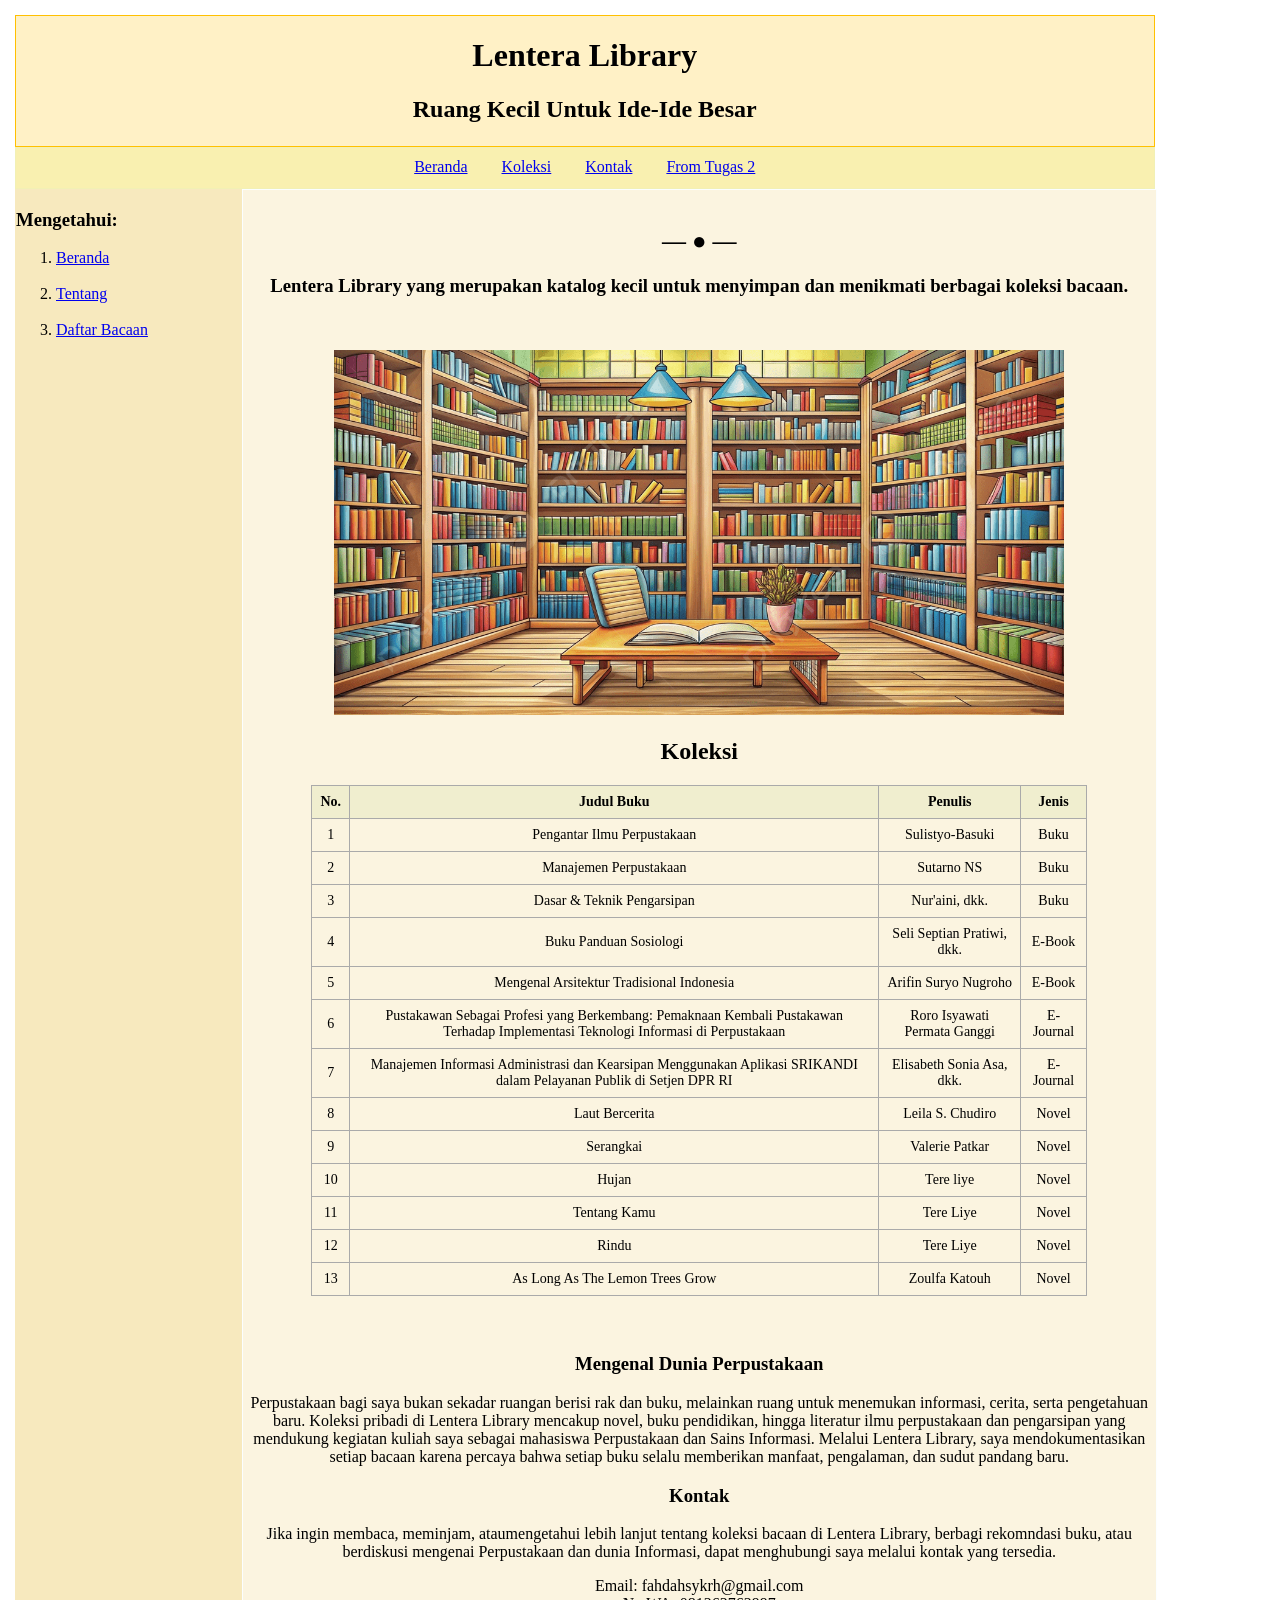
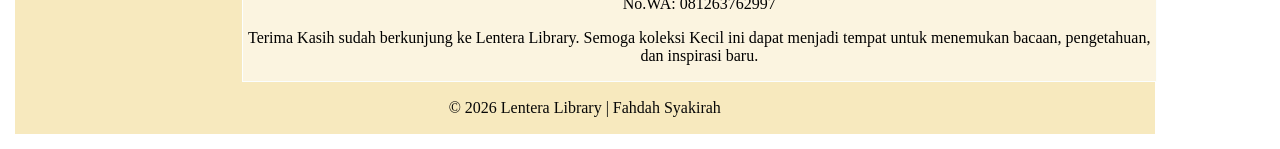
<file: index.html>
<!DOCTYPE html>
<html lang="id">
<head>
    <meta charset="UTF-8">
    <meta name="viewport" content="width=device-width, initial-scale=1.0">
    <title>Tugas</title>
<html>
    <style>
        body {
            margin: 15px;
            font-family: "Times New Roman";
        }

        /* HEADER */
        header {
            height: 130px;
            min-height: 130px;
            width: 91%;
            border: 1px solid rgb(255, 192, 1);
            text-align: center;
            background-color: rgb(255, 241, 198);
        }

        /* NAVIGASI */
        nav {
            padding: 10px 0;
            border: 1px solid rgb(242, 240, 181);
            text-align: center;
            background-color: #f9f0b0;
            min-height: 20px;
            width: 91%;
}
        nav a {
            margin: 0 15px;
            color: rgb(rgb(108, 167, 255));
            text-decoration: underline;

}

        /* BAGIAN ISI */
        .isi {
            display: flex;
        }

        /* SIDEBAR */
        aside {
            width: 18%;
            min-height: 80px;
            border: 1px solid rgb(247, 233, 190);
            text-align: left;
            background-color: rgb(247, 233, 190)
        }

        /* ISI KONTEN */
        main {
            font-weight: normal;
            width: 73%;
            min-height: 80px;
            border: 1px solid rgb(251, 254, 255);
            text-align: center;
            background-color: rgb(251, 244, 224)
        }
        main h2{
            text-align: center;
        }
        main ol {
            text-align: left;
            
            background-size: cover;
            background-position: center;
        }

        /* FOOTER */
        footer {
            height: 50px;
            width: 91%;
            border: 1px solid rgb(247, 233, 190);
            text-align: center;
            background-color: rgb(247, 233, 190);
            color: rgb(7, 7, 7);
        }
        /* TABEL DAFTAR BACAAN */
        table {
            width: 85%;
            margin: 20px auto;
            border-collapse: collapse;
            font-size: 14px;
}
        th, td {
            padding: 8px;
            border: 1px solid #aaa;
            text-align: center;
}

        th {
            background-color: #f0eecf;
            font-weight: bold;
}
    </style>
</head>

<body>

    <!-- HEADER -->
    <header>
        
            <h1>Lentera Library</h1>
            <h2>Ruang Kecil Untuk Ide-Ide Besar</h2>

        
    </header>

    <!-- NAVIGASI -->
    <!-- NAVIGASI -->
<nav>
    <a href="#Beranda">Beranda</a>
    <a href="#Koleksi">Koleksi</a>
    <a href="#Kontak">Kontak</a>
    <a href="Tugas%202.html">From Tugas 2</a>
</nav>

    <!-- BAGIAN ISI -->
    <div class="isi">

        <!-- SIDEBAR -->
        <aside>
            <h3>Mengetahui:</h3> 
    <ol>
        <li><a href="#Beranda">Beranda</a></li> <br>
        <li><a href="#Koleksi">Tentang</a></li> <br>
        <li><a href="#Tentang">Daftar Bacaan</a></li> <br>
    </ol>
</aside> 

        <!-- ISI KONTEN -->
        <main> <br>
            <h2>— ● —</h2> 
        <p>
            <h3>Lentera Library yang merupakan katalog kecil untuk menyimpan dan menikmati berbagai koleksi bacaan.</h3>
        </p> <br>
        </p>
            <img src="perpus.jpg" alt="Perpustakaan" style="width: 80%; height: auto;"> <br>
    <div class="Koleksi"> 
      <h2>Koleksi</h2>
        <section>
    <table border="1" cellpadding="10" cellspacing="0" width="100%">
        <tr>
            <th>No.</th>
            <th>Judul Buku</th>
            <th>Penulis</th>
            <th>Jenis</th>
        </tr>

        <tr>
            <td>1</td>
            <td>Pengantar Ilmu Perpustakaan</td>
            <td>Sulistyo-Basuki</td>
            <td>Buku</td>
        </tr>

        <tr>
            <td>2</td>
            <td>Manajemen Perpustakaan</td>
            <td>Sutarno NS</td>
            <td>Buku</td>
        </tr>

        <tr>
            <td>3</td>
            <td>Dasar & Teknik Pengarsipan</td>
            <td>Nur'aini, dkk.</td>
            <td>Buku</td>
        </tr>

        <tr>
            <td>4</td>
            <td>Buku Panduan Sosiologi</td>
            <td>Seli Septian Pratiwi, dkk.</td>
            <td>E-Book</td>
        </tr>

        <tr>
            <td>5</td>
            <td>Mengenal Arsitektur Tradisional Indonesia</td>
            <td>Arifin Suryo Nugroho</td>
            <td>E-Book</td>
        </tr>

        <tr>
            <td>6</td>
            <td>Pustakawan Sebagai Profesi yang Berkembang: Pemaknaan Kembali Pustakawan Terhadap Implementasi Teknologi Informasi di Perpustakaan</td>
            <td>Roro Isyawati Permata Ganggi</td>
            <td>E-Journal</td>
        </tr>

        <tr>
            <td>7</td>
            <td>Manajemen Informasi Administrasi dan Kearsipan Menggunakan Aplikasi SRIKANDI dalam Pelayanan Publik di Setjen DPR RI</td>
            <td>Elisabeth Sonia Asa, dkk.</td>
            <td>E-Journal</td>
        </tr>

        <tr>
            <td>8</td>
            <td>Laut Bercerita</td>
            <td>Leila S. Chudiro</td>
            <td>Novel</td>
        </tr>

        <tr>
            <td>9</td>
            <td>Serangkai</td>
            <td>Valerie Patkar</td>
            <td>Novel</td>
        </tr>

        <tr>
            <td>10</td>
            <td>Hujan</td>
            <td>Tere liye</td>
            <td>Novel</td>
        </tr>

        <tr>
            <td>11</td>
            <td>Tentang Kamu</td>
            <td>Tere Liye</td>
            <td>Novel</td>
        </tr>

        <tr>
            <td>12</td>
            <td>Rindu</td>
            <td>Tere Liye</td>
            <td>Novel</td>
        </tr>

        <tr>
            <td>13</td>
            <td>As Long As The Lemon Trees Grow</td>
            <td>Zoulfa Katouh</td>
            <td>Novel</td>
        </tr>
    </table> <br>

</section>
    </div>
        <h3>Mengenal Dunia Perpustakaan</h3>
    </p>
    Perpustakaan bagi saya bukan sekadar ruangan berisi rak dan buku, melainkan ruang untuk menemukan informasi, cerita, serta pengetahuan baru. Koleksi pribadi di Lentera Library mencakup novel, buku pendidikan, hingga literatur ilmu perpustakaan dan pengarsipan yang mendukung kegiatan kuliah saya sebagai mahasiswa Perpustakaan dan Sains Informasi. Melalui Lentera Library, saya mendokumentasikan setiap bacaan karena percaya bahwa setiap buku selalu memberikan manfaat, pengalaman, dan sudut pandang baru. <br>

    <h3>Kontak</h3>
<p>
    Jika ingin membaca, meminjam, ataumengetahui lebih lanjut tentang koleksi bacaan di Lentera Library, berbagi rekomndasi buku, atau berdiskusi mengenai Perpustakaan dan dunia Informasi, dapat menghubungi saya melalui kontak yang tersedia.
</p>

<p>
Email: fahdahsykrh@gmail.com <br>
No.WA: 081263762997 
</p>

<p> Terima Kasih sudah berkunjung ke Lentera Library. Semoga koleksi Kecil ini dapat menjadi tempat untuk menemukan bacaan, pengetahuan, dan inspirasi baru.
</p>
        </main>

    </div>

    <!-- FOOTER -->
    <footer>
    <p>&copy; 2026 Lentera Library | Fahdah Syakirah</p>
</footer>

</body>
</html>
</file>
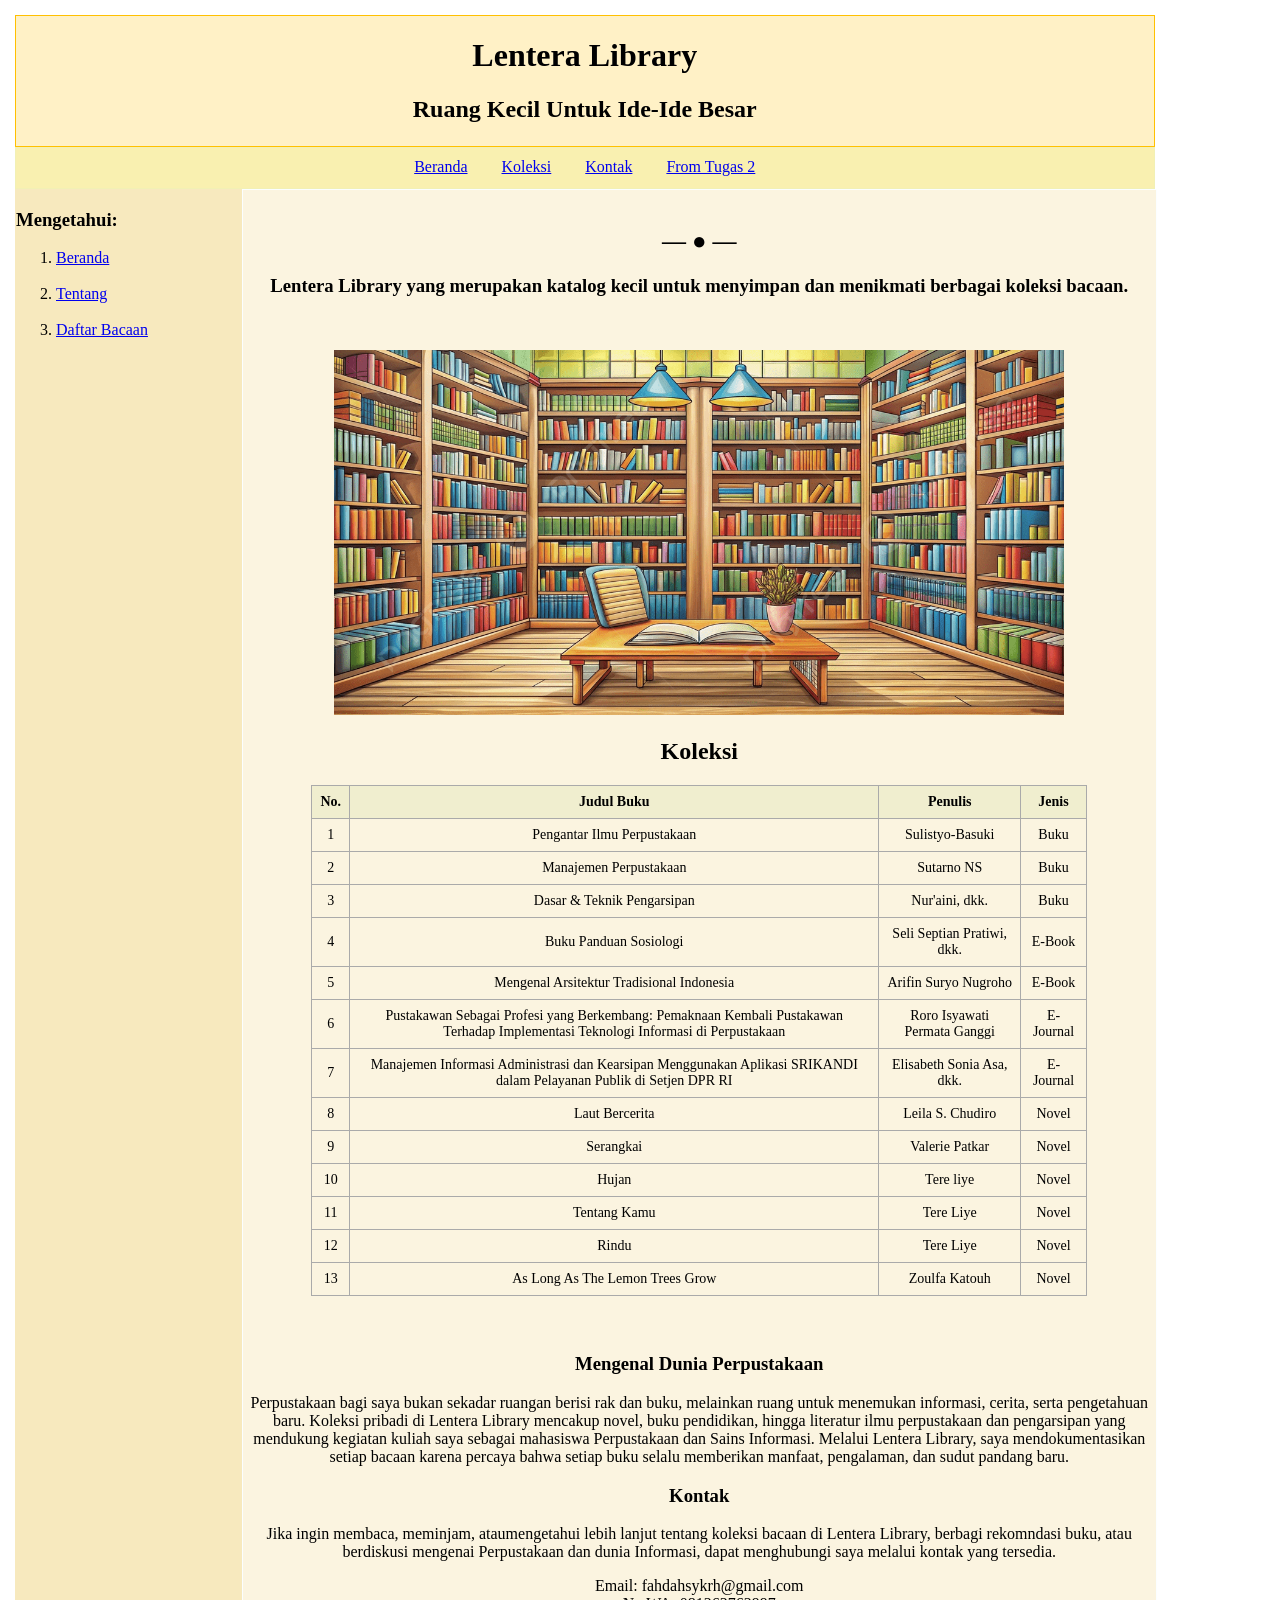
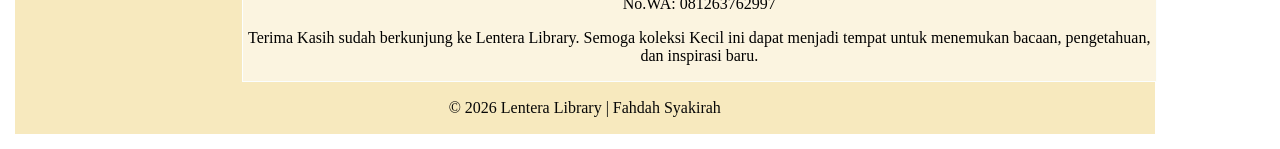
<file: Tugas 1.html>
<!DOCTYPE html>
<html lang="id">
<head>
    <meta charset="UTF-8">
    <meta name="viewport" content="width=device-width, initial-scale=1.0">
    <title>Tugas</title>
<html>
    <style>
        body {
            margin: 15px;
            font-family: "Times New Roman";
        }

        /* HEADER */
        header {
            height: 130px;
            min-height: 130px;
            width: 91%;
            border: 1px solid rgb(255, 192, 1);
            text-align: center;
            background-color: rgb(255, 241, 198);
        }

        /* NAVIGASI */
        nav {
            padding: 10px 0;
            border: 1px solid rgb(242, 240, 181);
            text-align: center;
            background-color: #f9f0b0;
            min-height: 20px;
            width: 91%;
}
        nav a {
            margin: 0 15px;
            color: rgb(rgb(108, 167, 255));
            text-decoration: underline;

}

        /* BAGIAN ISI */
        .isi {
            display: flex;
        }

        /* SIDEBAR */
        aside {
            width: 18%;
            min-height: 80px;
            border: 1px solid rgb(247, 233, 190);
            text-align: left;
            background-color: rgb(247, 233, 190)
        }

        /* ISI KONTEN */
        main {
            font-weight: normal;
            width: 73%;
            min-height: 80px;
            border: 1px solid rgb(251, 254, 255);
            text-align: center;
            background-color: rgb(251, 244, 224)
        }
        main h2{
            text-align: center;
        }
        main ol {
            text-align: left;
            
            background-size: cover;
            background-position: center;
        }

        /* FOOTER */
        footer {
            height: 50px;
            width: 91%;
            border: 1px solid rgb(247, 233, 190);
            text-align: center;
            background-color: rgb(247, 233, 190);
            color: rgb(7, 7, 7);
        }
        /* TABEL DAFTAR BACAAN */
        table {
            width: 85%;
            margin: 20px auto;
            border-collapse: collapse;
            font-size: 14px;
}
        th, td {
            padding: 8px;
            border: 1px solid #aaa;
            text-align: center;
}

        th {
            background-color: #f0eecf;
            font-weight: bold;
}
    </style>
</head>

<body>

    <!-- HEADER -->
    <header>
        
            <h1>Lentera Library</h1>
            <h2>Ruang Kecil Untuk Ide-Ide Besar</h2>

        
    </header>

    <!-- NAVIGASI -->
    <!-- NAVIGASI -->
<nav>
    <a href="#Beranda">Beranda</a>
    <a href="#Koleksi">Koleksi</a>
    <a href="#Kontak">Kontak</a>
    <a href="Tugas 1/Tugas 2.html">From Tugas 2</a>
</nav>

    <!-- BAGIAN ISI -->
    <div class="isi">

        <!-- SIDEBAR -->
        <aside>
            <h3>Mengetahui:</h3> 
    <ol>
        <li><a href="#Beranda">Beranda</a></li> <br>
        <li><a href="#Koleksi">Tentang</a></li> <br>
        <li><a href="#Tentang">Daftar Bacaan</a></li> <br>
    </ol>
</aside> 

        <!-- ISI KONTEN -->
        <main> <br>
            <h2>— ● —</h2> 
        <p>
            <h3>Lentera Library yang merupakan katalog kecil untuk menyimpan dan menikmati berbagai koleksi bacaan.</h3>
        </p> <br>
        </p>
            <img src="perpus.jpg" alt="Perpustakaan" style="width: 80%; height: auto;"> <br>
    <div class="Koleksi"> 
      <h2>Koleksi</h2>
        <section>
    <table border="1" cellpadding="10" cellspacing="0" width="100%">
        <tr>
            <th>No.</th>
            <th>Judul Buku</th>
            <th>Penulis</th>
            <th>Jenis</th>
        </tr>

        <tr>
            <td>1</td>
            <td>Pengantar Ilmu Perpustakaan</td>
            <td>Sulistyo-Basuki</td>
            <td>Buku</td>
        </tr>

        <tr>
            <td>2</td>
            <td>Manajemen Perpustakaan</td>
            <td>Sutarno NS</td>
            <td>Buku</td>
        </tr>

        <tr>
            <td>3</td>
            <td>Dasar & Teknik Pengarsipan</td>
            <td>Nur'aini, dkk.</td>
            <td>Buku</td>
        </tr>

        <tr>
            <td>4</td>
            <td>Buku Panduan Sosiologi</td>
            <td>Seli Septian Pratiwi, dkk.</td>
            <td>E-Book</td>
        </tr>

        <tr>
            <td>5</td>
            <td>Mengenal Arsitektur Tradisional Indonesia</td>
            <td>Arifin Suryo Nugroho</td>
            <td>E-Book</td>
        </tr>

        <tr>
            <td>6</td>
            <td>Pustakawan Sebagai Profesi yang Berkembang: Pemaknaan Kembali Pustakawan Terhadap Implementasi Teknologi Informasi di Perpustakaan</td>
            <td>Roro Isyawati Permata Ganggi</td>
            <td>E-Journal</td>
        </tr>

        <tr>
            <td>7</td>
            <td>Manajemen Informasi Administrasi dan Kearsipan Menggunakan Aplikasi SRIKANDI dalam Pelayanan Publik di Setjen DPR RI</td>
            <td>Elisabeth Sonia Asa, dkk.</td>
            <td>E-Journal</td>
        </tr>

        <tr>
            <td>8</td>
            <td>Laut Bercerita</td>
            <td>Leila S. Chudiro</td>
            <td>Novel</td>
        </tr>

        <tr>
            <td>9</td>
            <td>Serangkai</td>
            <td>Valerie Patkar</td>
            <td>Novel</td>
        </tr>

        <tr>
            <td>10</td>
            <td>Hujan</td>
            <td>Tere liye</td>
            <td>Novel</td>
        </tr>

        <tr>
            <td>11</td>
            <td>Tentang Kamu</td>
            <td>Tere Liye</td>
            <td>Novel</td>
        </tr>

        <tr>
            <td>12</td>
            <td>Rindu</td>
            <td>Tere Liye</td>
            <td>Novel</td>
        </tr>

        <tr>
            <td>13</td>
            <td>As Long As The Lemon Trees Grow</td>
            <td>Zoulfa Katouh</td>
            <td>Novel</td>
        </tr>
    </table> <br>

</section>
    </div>
        <h3>Mengenal Dunia Perpustakaan</h3>
    </p>
    Perpustakaan bagi saya bukan sekadar ruangan berisi rak dan buku, melainkan ruang untuk menemukan informasi, cerita, serta pengetahuan baru. Koleksi pribadi di Lentera Library mencakup novel, buku pendidikan, hingga literatur ilmu perpustakaan dan pengarsipan yang mendukung kegiatan kuliah saya sebagai mahasiswa Perpustakaan dan Sains Informasi. Melalui Lentera Library, saya mendokumentasikan setiap bacaan karena percaya bahwa setiap buku selalu memberikan manfaat, pengalaman, dan sudut pandang baru. <br>

    <h3>Kontak</h3>
<p>
    Jika ingin membaca, meminjam, ataumengetahui lebih lanjut tentang koleksi bacaan di Lentera Library, berbagi rekomndasi buku, atau berdiskusi mengenai Perpustakaan dan dunia Informasi, dapat menghubungi saya melalui kontak yang tersedia.
</p>

<p>
Email: fahdahsykrh@gmail.com <br>
No.WA: 081263762997 
</p>

<p> Terima Kasih sudah berkunjung ke Lentera Library. Semoga koleksi Kecil ini dapat menjadi tempat untuk menemukan bacaan, pengetahuan, dan inspirasi baru.
</p>
        </main>

    </div>

    <!-- FOOTER -->
    <footer>
    <p>&copy; 2026 Lentera Library | Fahdah Syakirah</p>
</footer>

</body>
</html>
</file>
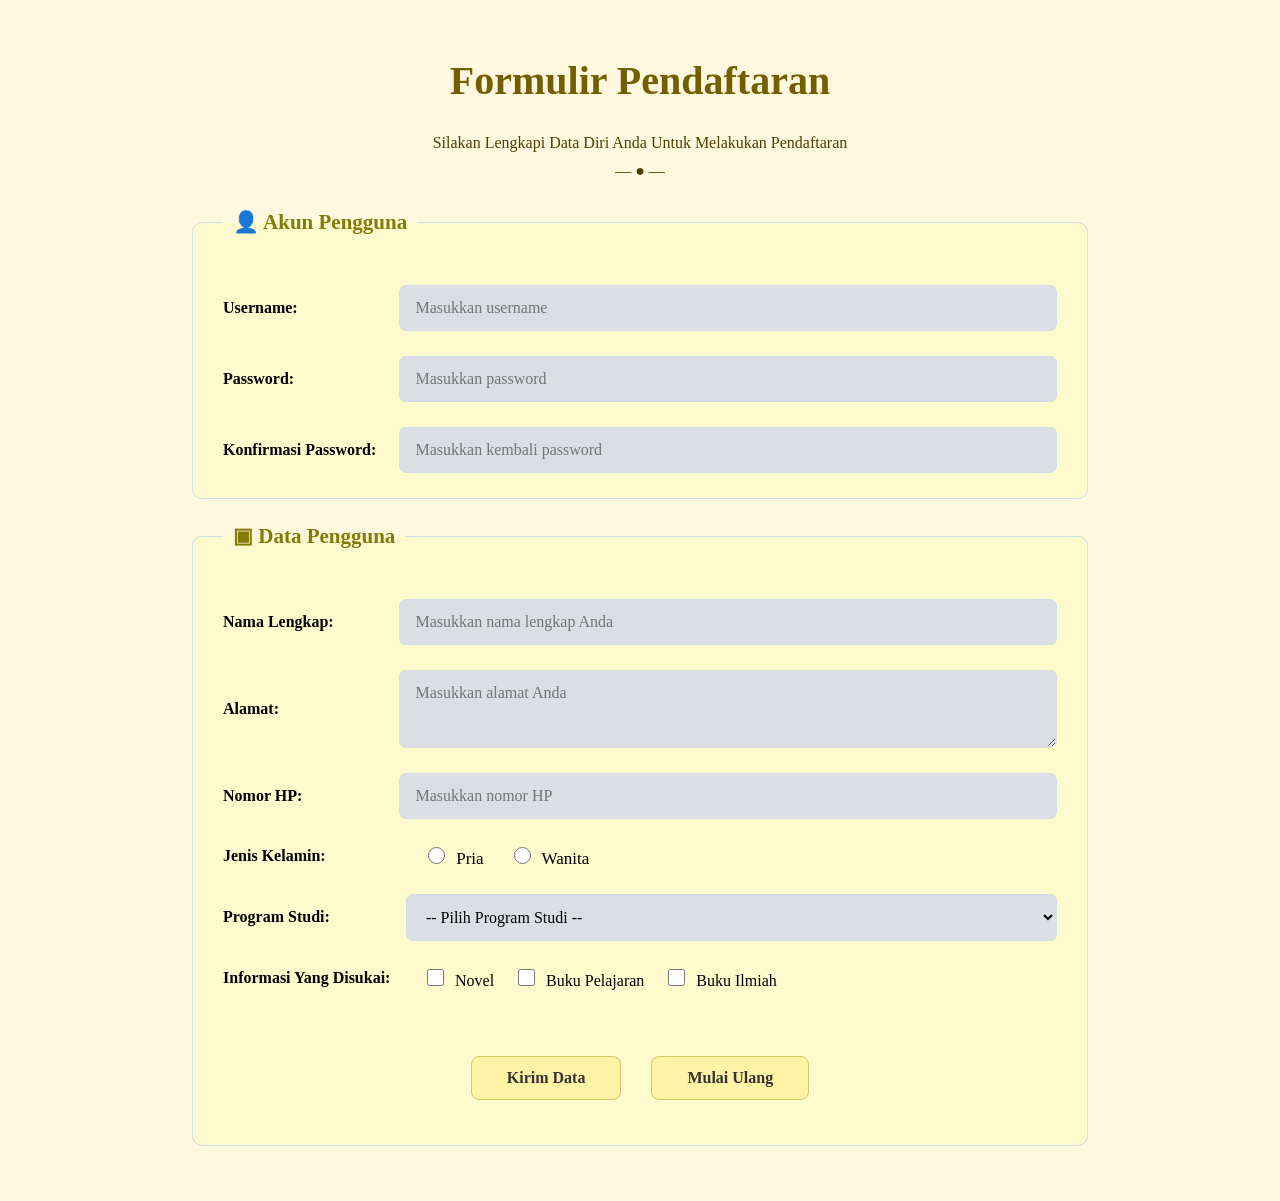
<file: Tugas 2.html>
<!DOCTYPE html>
<html lang="id">
<head>
    <meta charset="UTF-8">
    <meta name="viewport" content="width=device-width, initial-scale=1.0">
    <title>Formulir Pendaftaran</title>
    <link rel="stylesheet" href="../style.css">
    <link rel="stylesheet" href="../Tugas 1.html">
</head>

<body>

<div class="form-container">

    <h1>Formulir Pendaftaran</h1>
    <div class="header">
        <p>Silakan Lengkapi Data Diri Anda Untuk Melakukan Pendaftaran</p>
   <div class="hiasan">— ● —</div>
        </div>
    <form>

        <!-- AKUN PENGGUNA -->
        <fieldset>
            <i class="fa-solid fa-user"></i>
            <legend>👤 Akun Pengguna</legend>

            <div class="form-row">
                <label for="username">Username:</label>
                <input type="text" id="username" name="username"
                       placeholder="Masukkan username">
            </div>

            <div class="form-row">
                <label for="password">Password:</label>
                <input type="password" id="password" name="password"
                       placeholder="Masukkan password">
            </div>

            <div class="form-row">
                <label for="konfirmasi">Konfirmasi Password:</label>
                <input type="password" id="konfirmasi" name="konfirmasi"
                       placeholder="Masukkan kembali password">
            </div>

        </fieldset>


        <!-- DATA PENGGUNA -->
        <fieldset>
            <legend>▣ Data Pengguna</legend>

            <div class="form-row">
                <label for="nama">Nama Lengkap:</label>
                <input type="text" id="nama" name="nama"
                       placeholder="Masukkan nama lengkap Anda">
            </div>

            <div class="form-row">
                <label for="alamat">Alamat:</label>
                <textarea id="alamat" name="alamat"
                          placeholder="Masukkan alamat Anda"></textarea>
            </div>

            <div class="form-row">
                <label for="nomor">Nomor HP:</label>
                <input type="tel" id="nomor" name="nomor"
                       placeholder="Masukkan nomor HP">
            </div>

            <div class="form-row">
                <label>Jenis Kelamin:</label>

                <div class="option-group">
                    <label>
                        <input type="radio" name="jenis_kelamin" value="pria">
                        Pria
                    </label>

                    <label>
                        <input type="radio" name="jenis_kelamin" value="wanita">
                        Wanita
                    </label>
                </div>
            </div>


            <div class="form-row">
                <label for="prodi">Program Studi:</label>

                <select id="prodi" name="prodi">
                    <option value="">-- Pilih Program Studi --</option>
                        <option>S1 Agribisnis</option> 
                        <option>S1 Agroteknologi</option>  
                        <option>S1 Peternakan</option>  
                        <option>S1 Ilmu Pertanian</option>  
                        <option>S1 Teknologi Pangan</option> 
                        <option>S1 Ilmu Komputer</option> 
                        <option>S1 Teknologi Informatika</option>
                        <option>S1 Sastra Arab</option>
                        <option>S1 Sastra Batak</option> 
                        <option>S1 Sastra Inggris</option> 
                        <option>S1 Sastra Jepan</option>  
                        <option>S1 Sastra Melayu</option> 
                        <option>S1 Sastra Cina/Mandarin</option>
                        <option>S1 Etnomusikologi</option> 
                        <option>S1 Ilmu Sejarah</option> 
                        <option>S1 Perpustakaan dan Sains Informasi</option> 
                        <option>S1 Ilmu Hukum</option> 
                        <option>S1 Kehutanan</option>
                        <option> S1 Biologi</option> 
                        <option>S1 Fisika</option>
                        <option>S1 Kimia</option> 
                        <option>S1 Matematika</option> 
                        <option>S1 Pendidikan Dokter</option> 
                        <option>S1 Keperawatan</option> 
                        <option>S1 Psikologi</option> 
                        <option>D3 Akutansi</option> 
                        <option>D3 Keuangan</option> 
                        <option>D3 Statistika</option> 
                        <option>D3 Perjalanan Wisata</option> 
                </select>
            </div>
            
          <div class="form-row">
                <label>Informasi Yang Disukai:</label>

                <div class="checkbox-group">
                <label><input type="checkbox" name="informasi" value="Novel"> Novel</label>
                <label><input type="checkbox" name="informasi" value="Buku Pelajaran"> Buku Pelajaran</label>
                <label><input type="checkbox" name="informasi" value="Buku Ilmiah"> Buku Ilmiah</label>
            </div>
        </div>
                            
                <br>
                <br>
                <div class="tombol-form">
                    <button type="submit">Kirim Data</button>
                    <button type="reset">Mulai Ulang</button>
            </div>
</file>
<file: style.css>
/* =========================
   PENGATURAN DASAR
========================= */
.{
    box-sizing: border-box;
}

body {
    margin: 0;
    padding: 30px;
    font-family: "Times New Roman", serif;
    background-color: #fff8de;
    color: #020202;
}

.form-container {
    width: 900px;
    max-width: 100%;
    margin: 0 auto;
}
h1 {
    text-align: center;
    font-size: 40px;
    margin-bottom: 30px;
    color: #725f00;
}

.header {
    text-align: center;
    width: 60%;
    margin: 0 auto 30px;
    color: #4f3e00;
}

.header p {
    text-align: center;
    margin: 0;
    color: #4f3e00;
}

.hiasan {
    text-align: center;
    margin-top: 10px;
    color: #4f3e00;
}

fieldset {
    border: 1px solid #cae0eb;
    border-radius: 10px;
    padding: 25px 30px;
    margin-bottom: 25px;
    background-color: #fff9ce;
}

legend {
    legend i margin-right: 10px;
    font-size: 21px;
    font-weight: bold;
    color: #837b0a;
    padding: 0 10px;
}

.form-row {
    display: flex;
    align-items: center;
    margin-top: 25px;
}

.form-row > label {
    width: 200px;
    font-weight: bold;
}

.checkbox-group {
    display: flex;
    gap: 20px;
    align-items: center;
}

.checkbox-group label {
    font-weight: normal;
    white-space: nowrap;
}

.checkbox-group input {
    margin-right: 6px;
}

input[type="text"],
input[type="password"],
input[type="tel"],
textarea,
select {
    width: 85%;
    padding: 13px 15px;
    border: 1px solid #cae0eb;
    border-radius: 7px;
    font-family: inherit;
    font-size: 16px;
    background-color: #d9dfe3;
}

textarea {
    height: 50px;
    resize: vertical;
    border: 1px solid #ddd;
}

input:focus,
textarea:focus,
select:focus {
    outline: none;
    border-color: #6c7c89;
}

.option-group {
    display: flex;
    flex-wrap: wrap;
    gap: 25px;
    align-items: center;
}

.option-group label {
    font-size: 17px;
    font-weight: normal;
}

input[type="radio"],
input[type="checkbox"] {
    width: 17px;
    height: 17px;
    margin-right: 7px;
}

.button-group {
    text-align: center;
    margin-top: 10px;
}

button {
    padding: 11px 25px;
    margin: 0 5px;
    border: 1px solid #6c7c89;
    border-radius: 7px;
    background-color: #91a5bc;
    color: #6c7c89;
    font-family: inherit;
    font-size: 16px;
    cursor: pointer;
}

button:hover {
    background-color: #91a5bc;
} <br>

/* kode baru */
.tombol-form {
    display: flex;
    justify-content: center;
    gap: 20px;
    margin-top: 30px;
    margin-bottom: 20px;
}

.tombol-form {
    display: flex;
    justify-content: center;
    gap: 20px;
    margin-top: 30px;
    margin-bottom: 20px;
}
.tombol-form button {
    padding: 12px 35px;
    border: 1px solid #d6c86a;
    border-radius: 8px;
    background-color: #fff3a6;
    color: #333;
    font-size: 16px;
    font-weight: bold;
    cursor: pointer;
}

.tombol-form button:hover {
    background-color: #f5e98a;
}
</file>
